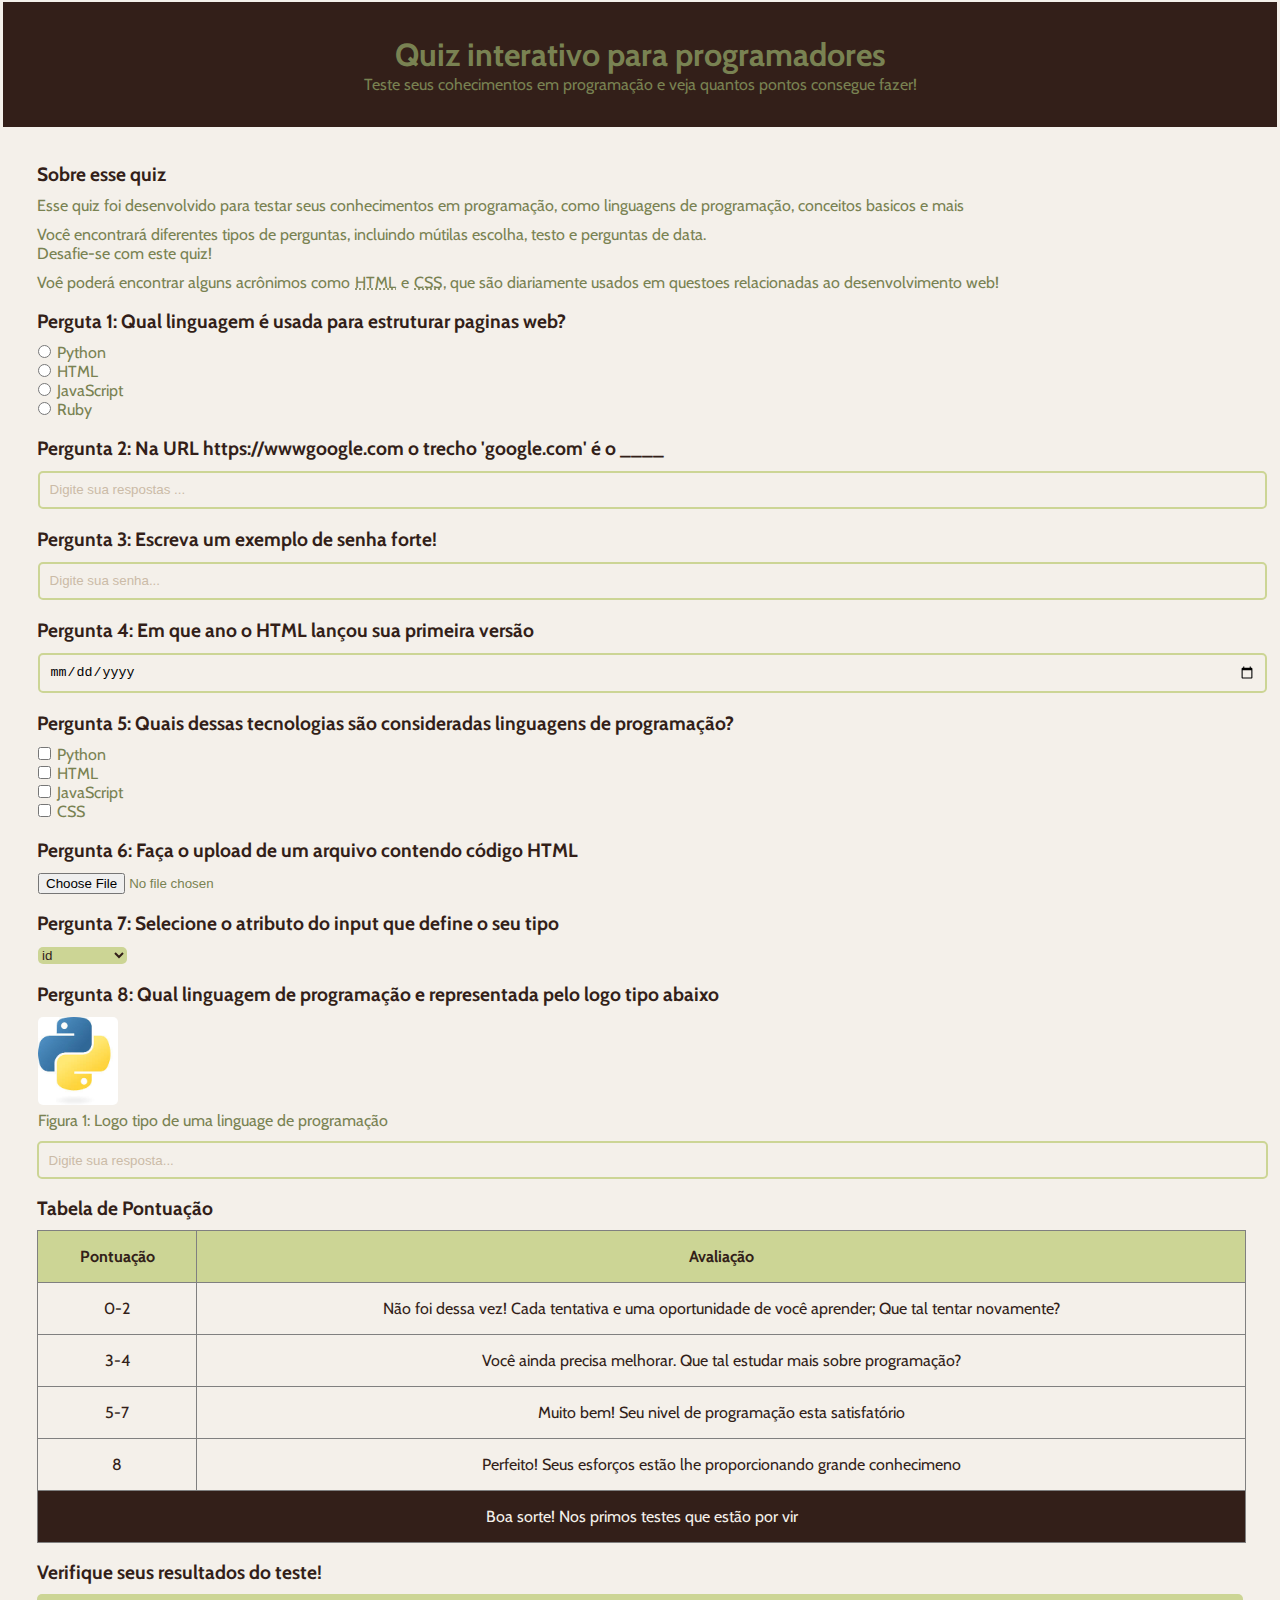
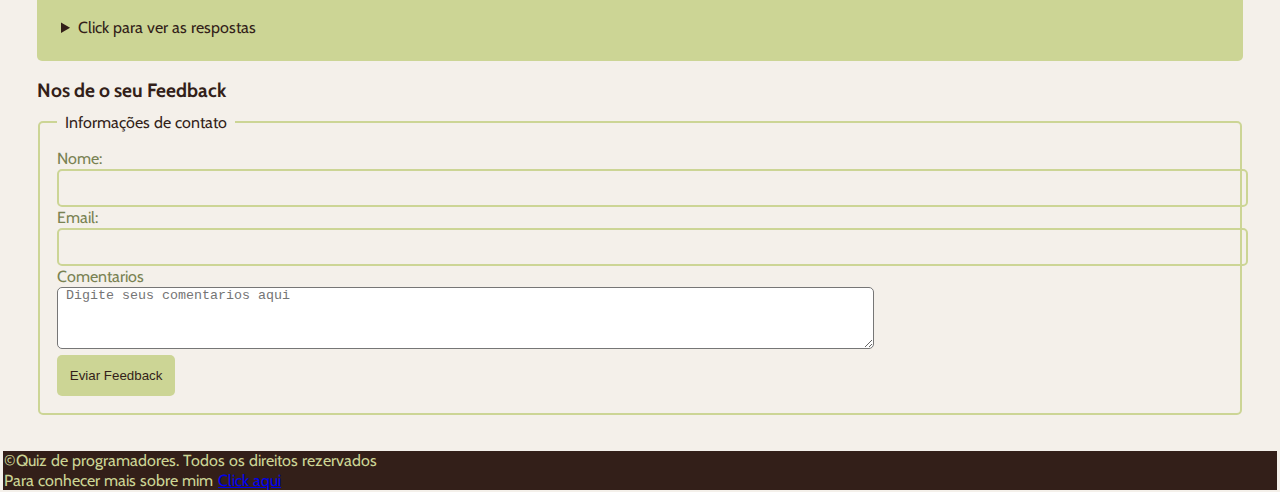
<file: index.html>
<!DOCTYPE html>
<html lang="pt-br">
    <head>
        <meta charset="UTF-8">
        <meta name="description" content="Um quiz interativo para programadores, testando seus conhecimentos em diversas linguagens e conceitos de programação.">
        <title>Quiz para programadores</title>
        <link rel="stylesheet" href="style.css">
    </head>
    <body>
        <header>
            <h1>Quiz interativo para programadores</h1>
            <p>Teste seus cohecimentos em programação e veja quantos pontos consegue fazer!</p>
        </header>
        <main>
            <!--Introdução-->
            <section>
                <h2>Sobre esse quiz</h2>
                <p> Esse quiz foi desenvolvido para testar seus conhecimentos em programação, como linguagens de programação, conceitos basicos e mais</p>
                <p>Você encontrará diferentes tipos de perguntas, incluindo mútilas escolha, testo e perguntas de data. <br> Desafie-se com este quiz!</p>
                <p>Voê poderá encontrar alguns acrônimos como <abbr title="HyperTexte Markup Language">HTML</abbr> e <abbr title="Cascading Style Sheets">CSS</abbr>, que são diariamente usados em questoes relacionadas ao desenvolvimento web!</p>
            </section>
            <!--Pergunta 1: múltipla escolha-->
            <section>
                <h2>Perguta 1: Qual linguagem é usada para estruturar paginas web?</h2>
                <form>
                    <input type="radio" value="Python" id="p1a" name="pergunta1">
                    <label for="p1a">Python</label><br>
                    <input type="radio" value="HTML" id="p1b" name="pergunta1">
                    <label for="p1b">HTML</label><br>
                    <input type="radio" value="JavaScript" id="p1c" name="pergunta1">
                    <label for="p1c">JavaScript</label><br>
                    <input type="radio" value="Ruby" id="p1d" name="pergunta1">
                    <label for="p1d">Ruby</label><br>
                </form>
            </section>
            <!--Pergunta 2: texto-->
            <section>
                <h2>Pergunta 2: Na URL https://wwwgoogle.com o trecho 'google.com' é o ____ </h2>
                <form>
                    <input type="text" id="p2" name="pergunta2" placeholder="Digite sua respostas ...">

                </form>
            </section>
            <!--Pergunta 3: senha-->
            <section>
                <h2>Pergunta 3: Escreva um exemplo de senha forte!</h2>
                <form>
                    <input type="password" id="p3" name="pergunta3" placeholder="Digite sua senha...">
                </form>
            </section>
            <!--Pergunta 4: data-->
            <section>
                    <h2>Pergunta 4: Em que ano o HTML lançou sua primeira versão</h2>
                <form>
                    <input type="date" id="p4" name="pergunta4">
                </form>
            </section>
            <!--Pergunta 5: Seleção múltipla-->
            <section>
                    <h2>Pergunta 5: Quais dessas tecnologias são consideradas linguagens de programação?</h2>
                    <form>
                        <input type="checkbox" id="p5a" name="pergunta5" value="Python">
                        <label for="p5a">Python</label><br>
                        <input type="checkbox" id="p5b" name="pergunta5" value="HTML">
                        <label for="p5b">HTML</label><br>
                        <input type="checkbox" id="p5c" name="pergunta5" value="JavaScript">
                        <label for="p5c">JavaScript</label><br>
                        <input type="checkbox" id="p5d" name="pergunta5" value="CSS">
                        <label for="p5d">CSS</label><br>
                    </form>
            </section>
            <!--Pergunta 6: upload de arquivo-->
            <section>
                <h2>Pergunta 6: Faça o upload de um arquivo contendo código HTML</h2>
                <form>
                    <input type="file" id="p6" name="pergunta6" accept=".html">
                </form>
            </section>
            <!--Pergunta 7: menu suspenso-->
            <section>
                <h2>Pergunta 7: Selecione o atributo do input que define o seu tipo</h2>
                <form>
                    <select name="pergunta7" id="p7">
                        <option value="id">id</option>
                        <option value="type">type</option>
                        <option value="placeholder">placeholder</option>
                    </select>
                </form>
            </section>
            <!--Pergunta 8: imagem-->
            <section>
                <h2>Pergunta 8: Qual linguagem de programação e representada pelo logo tipo abaixo</h2>
                <figure>
                <img src="images.jpg" alt="Logo tipo de uma linguagem de programação"><br>
                <figcaption>Figura 1: Logo tipo de uma linguage de programação</figcaption>
                </figure>
                <input type="text" id="p8" name="pergunta8" placeholder="Digite sua resposta...">
            </section>
            <!--Tabela de pontuação-->
                <section>
                    <h2>Tabela de Pontuação</h2>
                    <table border="1">
                        <thead>
                            <tr>
                                <th>Pontuação</th>
                                <th>Avaliação</th>
                            </tr>
                        </thead>
                            <tbody>
                                <tr>
                                    <td>0-2</td>
                                    <td>Não foi dessa vez! Cada tentativa e uma oportunidade de você aprender; Que tal tentar novamente?</td>
                                </tr>
                                <tr>
                                    <td>3-4</td>
                                    <td>Você ainda precisa melhorar. Que tal estudar mais sobre programação?</td>
                                </tr> 
                                <tr>
                                    <td>5-7</td>
                                    <td>Muito bem! Seu nivel de programação esta satisfatório</td>
                                </tr>
                                <tr>
                                    <td>8</td>
                                    <td>Perfeito! Seus esforços estão lhe proporcionando grande conhecimeno</td>
                                </tr>
                        </tbody>
                        <tfoot>
                            <tr>
                                <td colspan="2">Boa sorte! Nos primos testes que estão por vir</td>
                            </tr>
                        </tfoot>
                    </table>
                </section>
                <!--Listas de Respostas-->
                <section>
                    <h2>Verifique seus resultados do teste!</h2>
                    <details>
                        <summary>Click para ver  as respostas</summary>
                        <ol>
                            <li>HTML</li>
                            <li>Dominio</li>
                            <li>AbujsbuUBPECb*90-ujs</li>
                            <li>1991</li>
                            <li>Javascript, Java</li>
                            <li>Arquivo deve ter extensão, HTML</li>
                            <li>type</li>
                            <li> Python</li>
                        </ol>
                    </details>
                </section>
                <!--Formulário de Feedback-->
                <section>
                    <h2>Nos de o seu Feedback</h2>
                    <form>
                        <fieldset>
                            <legend>Informações de contato</legend>
                        <label for="name">Nome:</label>
                        <input type="text" id="name" name="name"><br>
                        <label for="email">Email:</label>
                        <input type="text" id="e-mail" name="e-mail"><br>
                        <label for="comentarios">Comentarios</label><br>

                        <textarea name="Comentarios" id="Comentarios" rows="4" cols="100" placeholder=" Digite seus comentarios aqui"></textarea><br>
                        <button onclick="alert('FEEDBACK ENVIADO')">Eviar Feedback</button>
                        </fieldset>
                    </form>
                </section>
        </main>
        <footer>
            <p class="paragrafo-footer">&copyQuiz de programadores. Todos os direitos rezervados</p>
            <p>Para conhecer mais sobre mim <a href="sobremim.html" target="_blanck">Click aqui</a></p>
        </footer>
    </body>
</html>
</file>
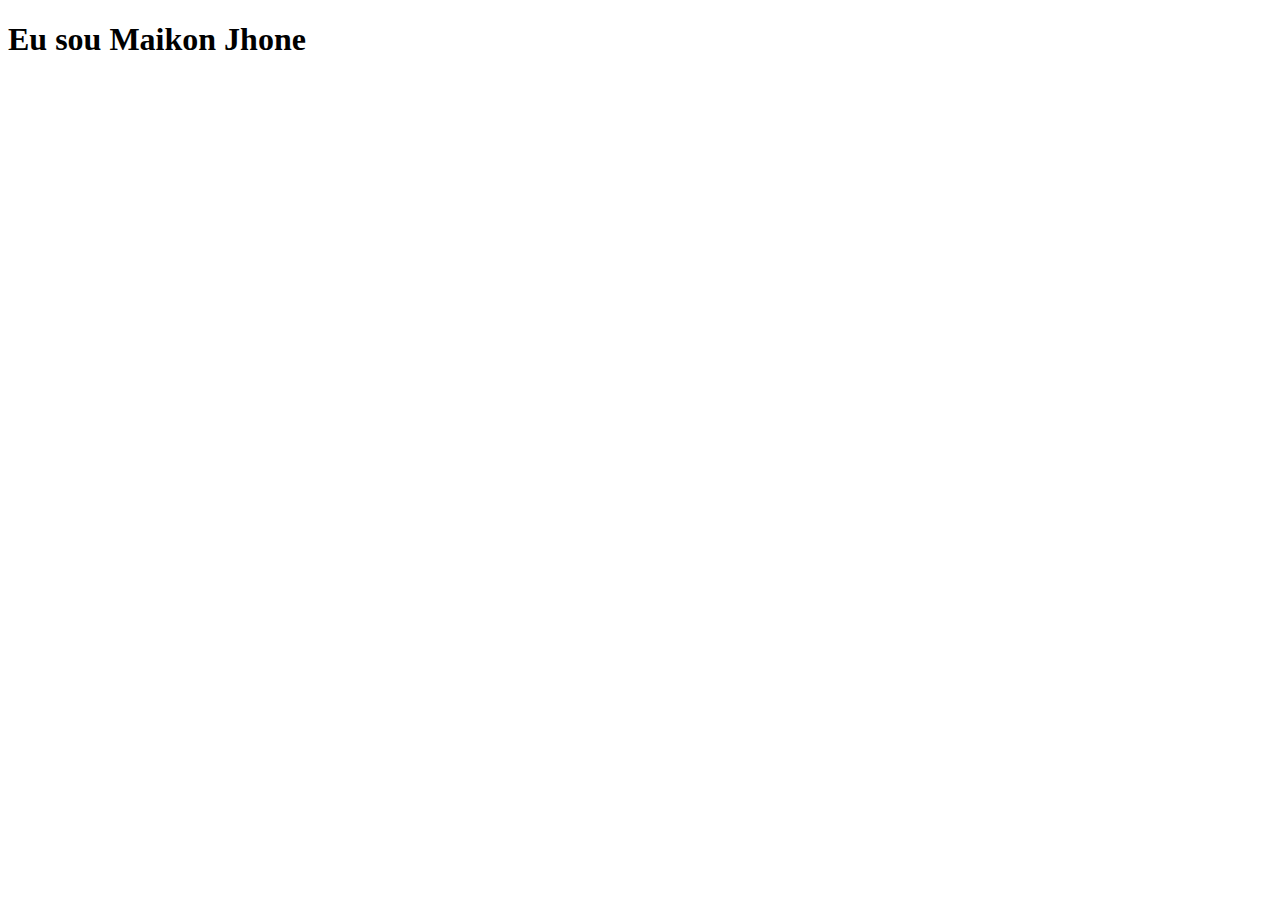
<file: sobremim.html>
<!DOCTYPE html>
<html lang="pt-br">
<head>
    <meta charset="UTF-8">
    <meta name="viewport" content="width=device-width, initial-scale=1.0">
    <title>Sobre mim</title>
</head>
<body>
    <h1>Eu sou Maikon Jhone</h1>
</body>
</html>
</file>
<file: style.css>
@import url('https://fonts.googleapis.com/css2?family=Cabin:ital,wght@0,400..700;1,400..700&display=swap');

*{
    margin: 1px;
    padding: 0;
    box-sizing: content-box;
}


body {
   background-color: #F4F0EA;
   color: #798252;
   font-family: "Cabin", sans-serif;
   font-weight: 400;
}
header {
    padding: 2rem;
    background-color: #331F19;
    text-align: center;
}
main {
    padding: 2rem;
    display: flex;
    flex-direction: column;
    gap: 0.8rem;
}
section {
    display: flex;
    flex-direction: column;
    gap: 0.5rem;
}
h2 {
    color: #331F19;
    font-size: 1.2rem;
}
input[type="radio"], input[type="checkbox"] {
    accent-color: #CCD595;
}

input[type="text"], input[type="password"], input[type="email"], input[type="date"] {
    width: 100%;
    padding: 0.6rem;
    border: 2px solid #CCD595;
    outline: none;
    border-radius: 5px;
    background-color: transparent;
}

input::placeholder {
    color: #CBBBA7;
}

select{
    cursor: pointer;
    background-color: #CCD595;
    color: #331F19;
    border-radius: 5px;
    border: none;
    outline: none;
}

img{
    width: 5rem;
    border-radius: 5px;
}

table {
    width:100%;
    border-collapse: collapse;
}

th {
    background-color: #CCD595;
    color: #331F19;
    padding: 1rem;
}

td {
    color: #331F19;
    padding: 1rem;
    text-align: center;
}

tfoot td {
    background-color: #331F19;
    color: #F4F0EA;
}

details {
    background-color: #CCD595;
    border-radius: 5px;
    padding: 1rem;
}

summary {
    color: #331F19;
    margin: 0.5rem;
    cursor: pointer;
}

ol {
    margin-left: 1.5rem;
}
ol li {
    padding: 0.2rem; 
}

fieldset {
    border: 2px solid #CCD595;
    border-radius: 5px;
    padding: 1rem;
}

legend { 
    color: #331F19;
    padding: 0 0.5rem;
}

textarea {
    outline: none;
    border-radius: 5px;
    border: 2px solid #CCD595
    bacgroud-color: transparent;
}
button {
    background-color: #CCD595;
    border: none;
    padding: 0.8rem;
    color:#331F19;
    border-radius: 5px;
    cursor: pointer;
}

footer  {
    background-color: #331F19;
    padding:  ;
}
.paragrafo-foter{
    color: #F4F0EA;
}
footer{
    text-decoration: none;
    color:#CCD595;
}
</file>
